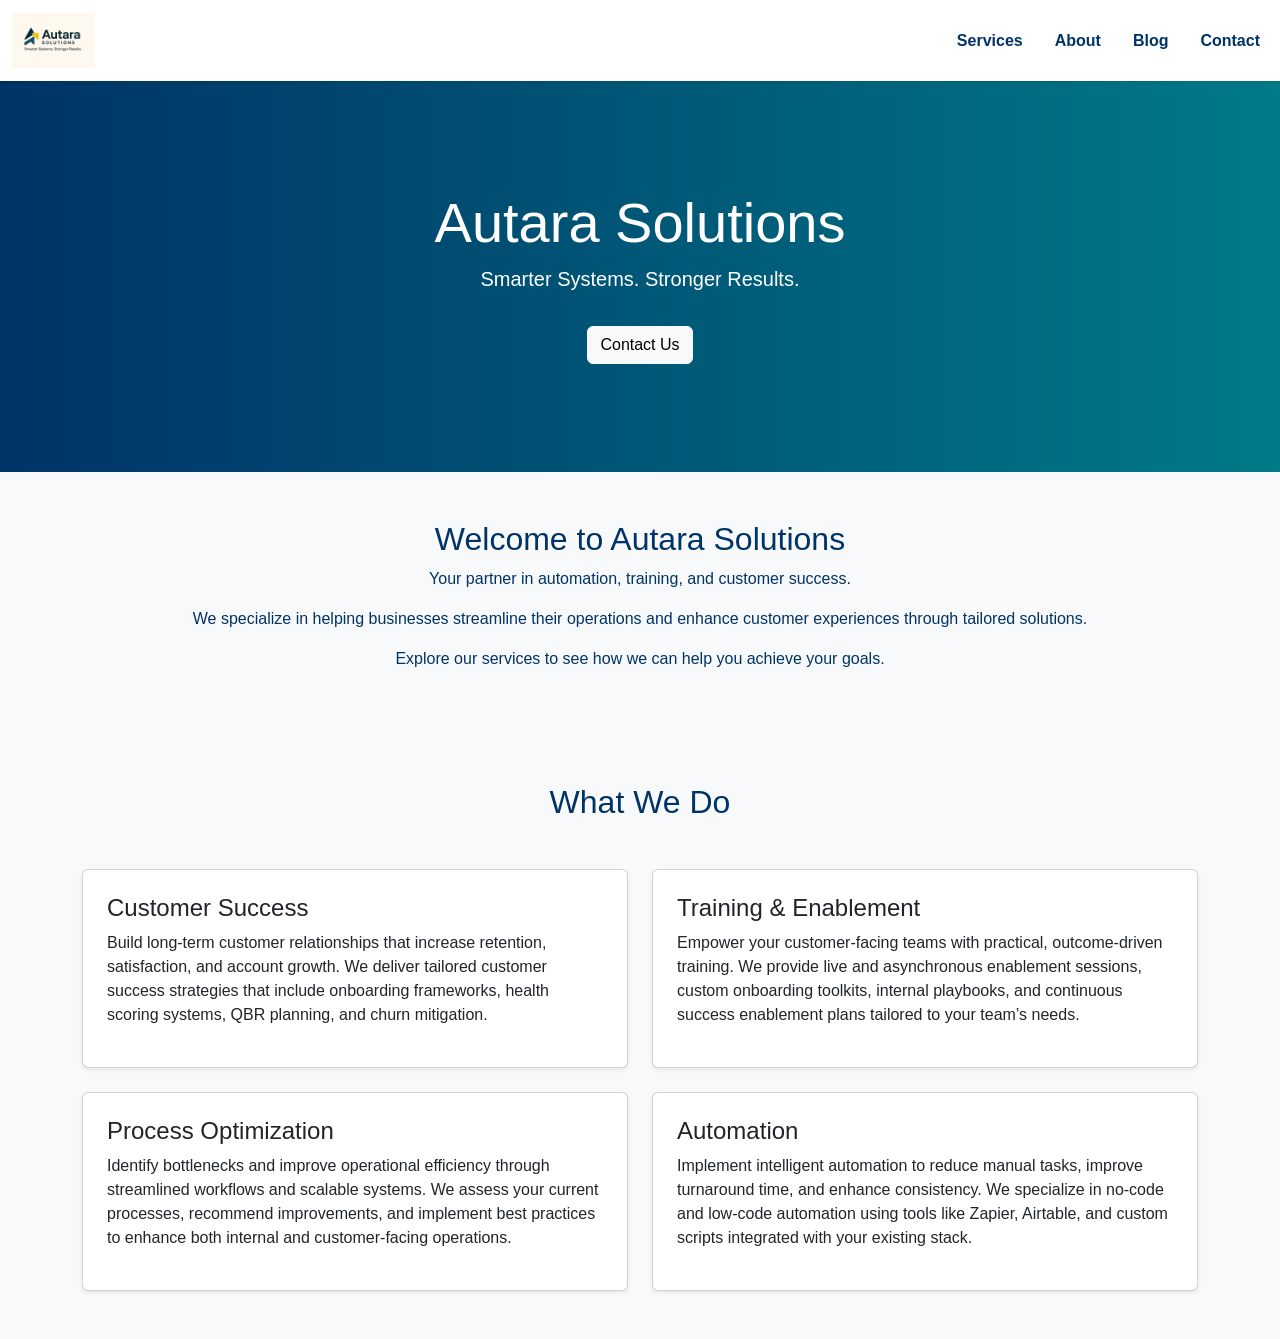
<file: index.html>
<!DOCTYPE html>
<html lang="en">
<head>
  <meta charset="UTF-8">
  <title>Autara Solutions</title>
  <meta name="viewport" content="width=device-width, initial-scale=1">
  <link href="https://cdn.jsdelivr.net/npm/bootstrap@5.3.2/dist/css/bootstrap.min.css" rel="stylesheet">
<link rel="stylesheet" href="style.css">
</head>
<body>

<nav class="navbar navbar-expand-lg navbar-light bg-white shadow-sm">
  <div class="container-fluid">
    <a class="navbar-brand" href="index.html">
      <img src="logo-yellow.png" alt="Autara Solutions Logo" style="height: 55px;">
    </a>
    <button class="navbar-toggler" type="button" data-bs-toggle="collapse" data-bs-target="#navbarNav"
      aria-controls="navbarNav" aria-expanded="false" aria-label="Toggle navigation">
      <span class="navbar-toggler-icon"></span>
    </button>
    <div class="collapse navbar-collapse justify-content-end" id="navbarNav">
      <ul class="navbar-nav">
        <li class="nav-item"><a class="nav-link fw-semibold" href="services.html">Services</a></li>
        <li class="nav-item"><a class="nav-link fw-semibold" href="about.html">About</a></li>
        <li class="nav-item"><a class="nav-link fw-semibold" href="blog.html">Blog</a></li>
        <li class="nav-item"><a class="nav-link fw-semibold" href="contact.html">Contact</a></li>
      </ul>
    </div>
  </div>
</nav>

<div class="hero">
  <div class="container text-center text-white py-5">
    <h1 class="display-4">Autara Solutions</h1>
    <p class="lead">Smarter Systems. Stronger Results.</p>
    <a href="#contact" class="btn btn-light mt-3">Contact Us</a>
  </div>
</div>
<div class="container text-center py-5">
  <h2>Welcome to Autara Solutions</h2>
  <p>Your partner in automation, training, and customer success.</p>
  <p>We specialize in helping businesses streamline their operations and enhance customer experiences through tailored solutions.</p>
  <p>Explore our services to see how we can help you achieve your goals.</p>
</div>

<div class="container py-5">
  <h2 class="text-center mb-5">What We Do</h2>
  <div class="row g-4">
    <!-- Customer Success -->
    <div class="col-md-6">
      <div class="card h-100 shadow-sm p-4">
        <h4>Customer Success</h4>
        <p>
          Build long-term customer relationships that increase retention, satisfaction, and account growth. We deliver tailored customer success strategies that include onboarding frameworks, health scoring systems, QBR planning, and churn mitigation.
        </p>
      </div>
    </div>

    <!-- Training & Enablement -->
    <div class="col-md-6">
      <div class="card h-100 shadow-sm p-4">
        <h4>Training & Enablement</h4>
        <p>
          Empower your customer-facing teams with practical, outcome-driven training. We provide live and asynchronous enablement sessions, custom onboarding toolkits, internal playbooks, and continuous success enablement plans tailored to your team’s needs.
        </p>
      </div>
    </div>

    <!-- Process Optimization -->
    <div class="col-md-6">
      <div class="card h-100 shadow-sm p-4">
        <h4>Process Optimization</h4>
        <p>
          Identify bottlenecks and improve operational efficiency through streamlined workflows and scalable systems. We assess your current processes, recommend improvements, and implement best practices to enhance both internal and customer-facing operations.
        </p>
      </div>
    </div>

    <!-- Automation -->
    <div class="col-md-6">
      <div class="card h-100 shadow-sm p-4">
        <h4>Automation</h4>
        <p>
          Implement intelligent automation to reduce manual tasks, improve turnaround time, and enhance consistency. We specialize in no-code and low-code automation using tools like Zapier, Airtable, and custom scripts integrated with your existing stack.
        </p>
      </div>
    </div>
  </div>
</div>

<script src="https://cdn.jsdelivr.net/npm/bootstrap@5.3.2/dist/js/bootstrap.bundle.min.js"></script>
</body>
</html>
</file>
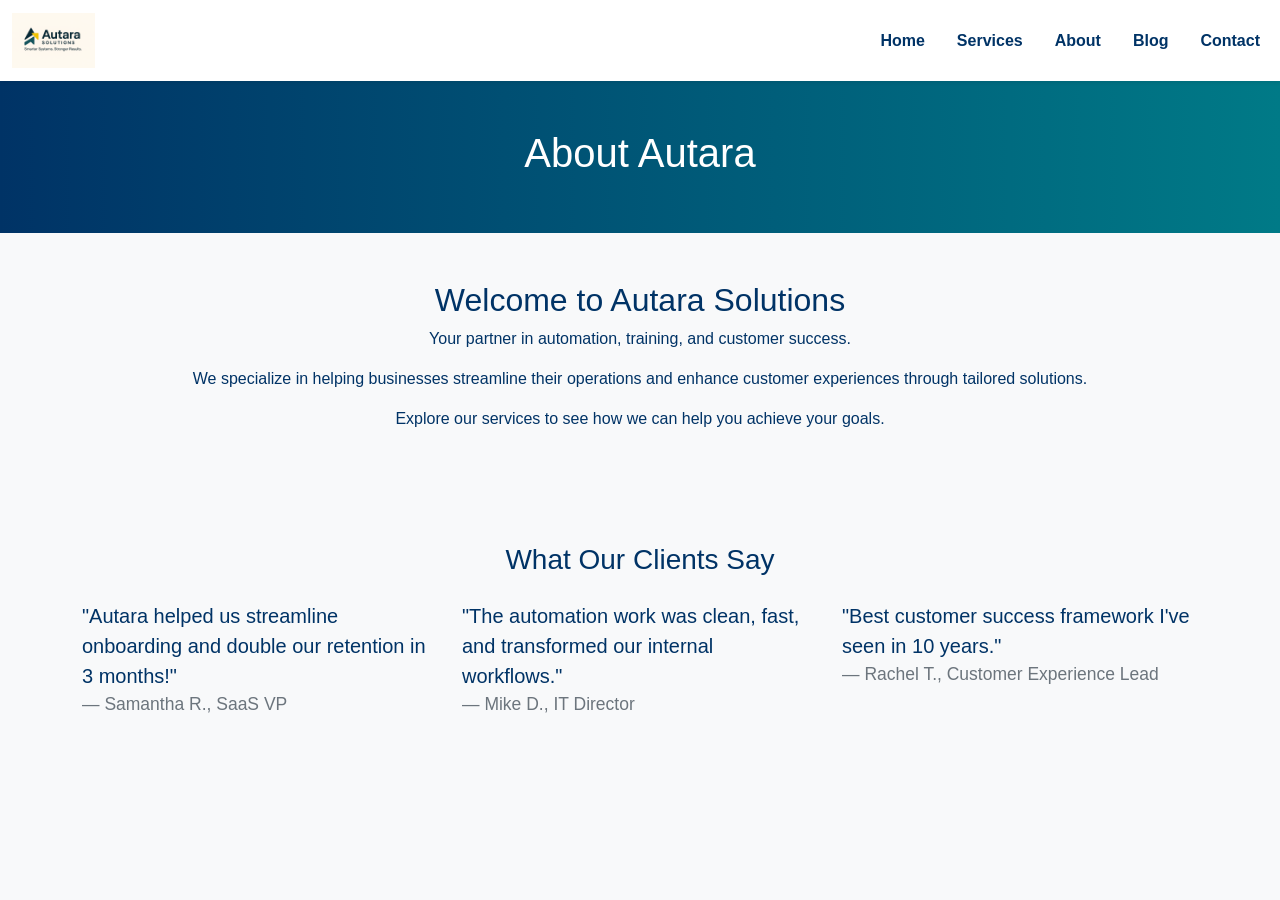
<file: about.html>
<!DOCTYPE html>
<html lang="en">
<head>
  <meta charset="UTF-8">
  <title>Autara Solutions</title>
  <meta name="viewport" content="width=device-width, initial-scale=1">
  <link href="https://cdn.jsdelivr.net/npm/bootstrap@5.3.2/dist/css/bootstrap.min.css" rel="stylesheet">
  <link rel="stylesheet" href="style.css">
</head>
<body>

<nav class="navbar navbar-expand-lg navbar-light bg-white shadow-sm">
  <div class="container-fluid">
    <a class="navbar-brand" href="index.html">
      <img src="logo-yellow.png" alt="Autara Solutions Logo" style="height: 55px;">
    </a>
    <button class="navbar-toggler" type="button" data-bs-toggle="collapse" data-bs-target="#navbarNav"
      aria-controls="navbarNav" aria-expanded="false" aria-label="Toggle navigation">
      <span class="navbar-toggler-icon"></span>
    </button>
    <div class="collapse navbar-collapse justify-content-end" id="navbarNav">
      <ul class="navbar-nav">
        <li class="nav-item"><a class="nav-link fw-semibold" href="index.html">Home</a></li>
        <li class="nav-item"><a class="nav-link fw-semibold" href="services.html">Services</a></li>
        <li class="nav-item"><a class="nav-link fw-semibold" href="about.html">About</a></li>
        <li class="nav-item"><a class="nav-link fw-semibold" href="blog.html">Blog</a></li>
        <li class="nav-item"><a class="nav-link fw-semibold" href="contact.html">Contact</a></li>
      </ul>
    </div>
  </div>
</nav>
<div class="hero text-white text-center py-5">
  <h1>About Autara</h1>
</div>
<div class="container text-center py-5">
  <h2>Welcome to Autara Solutions</h2>
  <p>Your partner in automation, training, and customer success.</p>
  <p>We specialize in helping businesses streamline their operations and enhance customer experiences through tailored solutions.</p>
  <p>Explore our services to see how we can help you achieve your goals.</p>
</div> 
<div class="container py-5">
  <h3 class="text-center mb-4">What Our Clients Say</h3>
  <div class="row">
    <div class="col-md-4">
      <blockquote class="blockquote">
        <p>"Autara helped us streamline onboarding and double our retention in 3 months!"</p>
        <footer class="blockquote-footer">Samantha R., SaaS VP</footer>
      </blockquote>
    </div>
    <div class="col-md-4">
      <blockquote class="blockquote">
        <p>"The automation work was clean, fast, and transformed our internal workflows."</p>
        <footer class="blockquote-footer">Mike D., IT Director</footer>
      </blockquote>
    </div>
    <div class="col-md-4">
      <blockquote class="blockquote">
        <p>"Best customer success framework I've seen in 10 years."</p>
        <footer class="blockquote-footer">Rachel T., Customer Experience Lead</footer>
      </blockquote>
    </div>
  </div>
</div>

<script src="https://cdn.jsdelivr.net/npm/bootstrap@5.3.2/dist/js/bootstrap.bundle.min.js"></script>
</body>
</html>
</file>
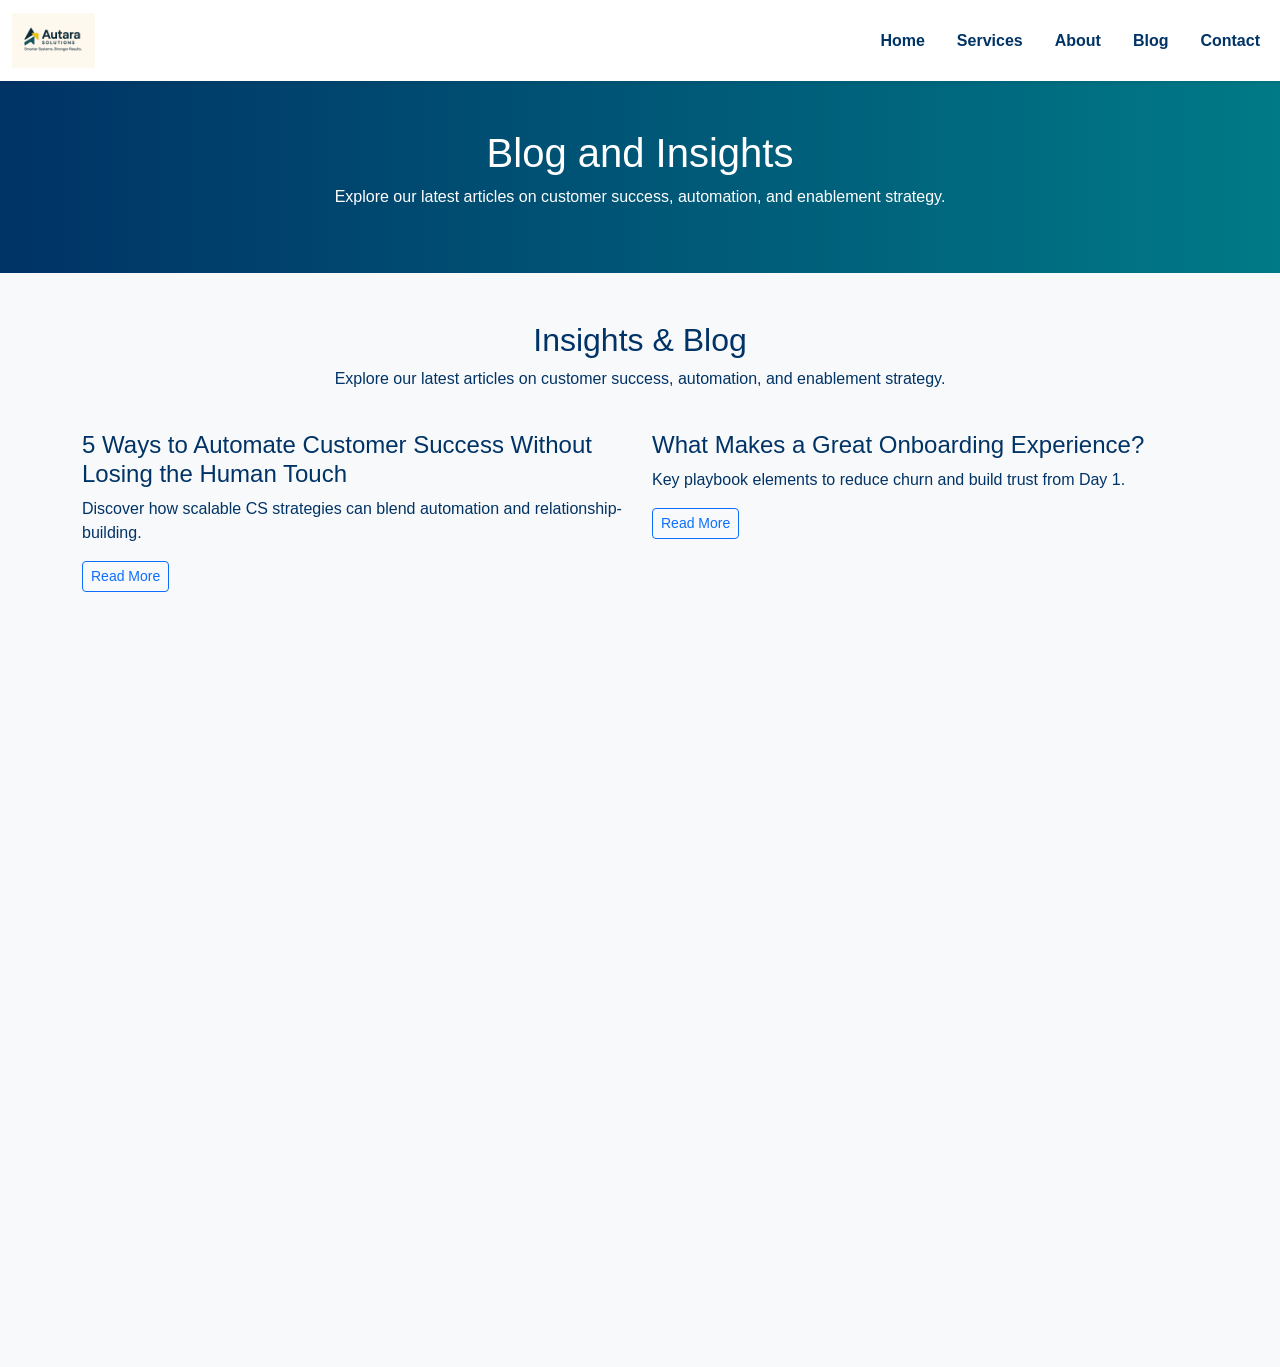
<file: blog.html>
<!DOCTYPE html>
<html lang="en">
<head>
  <meta charset="UTF-8">
  <title>Autara Solutions</title>
  <meta name="viewport" content="width=device-width, initial-scale=1">
  <link href="https://cdn.jsdelivr.net/npm/bootstrap@5.3.2/dist/css/bootstrap.min.css" rel="stylesheet">
  <link rel="stylesheet" href="style.css">
</head>
<body>

<nav class="navbar navbar-expand-lg navbar-light bg-white shadow-sm">
  <div class="container-fluid">
    <a class="navbar-brand" href="index.html">
      <img src="logo-yellow.png" alt="Autara Solutions Logo" style="height: 55px;">
    </a>
    <button class="navbar-toggler" type="button" data-bs-toggle="collapse" data-bs-target="#navbarNav"
      aria-controls="navbarNav" aria-expanded="false" aria-label="Toggle navigation">
      <span class="navbar-toggler-icon"></span>
    </button>
    <div class="collapse navbar-collapse justify-content-end" id="navbarNav">
      <ul class="navbar-nav">
        <li class="nav-item"><a class="nav-link fw-semibold" href="index.html">Home</a></li>
        <li class="nav-item"><a class="nav-link fw-semibold" href="services.html">Services</a></li>
        <li class="nav-item"><a class="nav-link fw-semibold" href="about.html">About</a></li>
        <li class="nav-item"><a class="nav-link fw-semibold" href="blog.html">Blog</a></li>
        <li class="nav-item"><a class="nav-link fw-semibold" href="contact.html">Contact</a></li>
      </ul>
    </div>
  </div>
</nav>

<div class="hero text-white text-center py-5">
  <h1>Blog and Insights</h1>
  <p class="text-center">Explore our latest articles on customer success, automation, and enablement strategy.</p>
</div>
<div class="container py-5">
  <h2 class="text-center">Insights & Blog</h2>
  <p class="text-center">Explore our latest articles on customer success, automation, and enablement strategy.</p>
  <div class="row py-4">
    <div class="col-md-6">
      <h4>5 Ways to Automate Customer Success Without Losing the Human Touch</h4>
      <p>Discover how scalable CS strategies can blend automation and relationship-building.</p>
      <a href="#" class="btn btn-outline-primary btn-sm">Read More</a>
    </div>
    <div class="col-md-6">
      <h4>What Makes a Great Onboarding Experience?</h4>
      <p>Key playbook elements to reduce churn and build trust from Day 1.</p>
      <a href="#" class="btn btn-outline-primary btn-sm">Read More</a>
    </div>
  </div>
</div>


<div class="container text-center py-5">
  <iframe src="https://uttermost-iodine-f42.notion.site/ebd/1e67fdcd44f180b59740dbf61543f784" width="100%" height="600" frameborder="0" allowfullscreen />
</div>

<div class="container text-center py-5">
  <h2>Subscribe to Our Newsletter</h2>
  <p>Stay updated with the latest insights and strategies.</p>
  <form action="https://your-subscription-link" method="POST">
    <input type="email" name="email" placeholder="Enter your email" required>
    <button type="submit" class="btn btn-primary">Subscribe</button>
  </form>
</div>
<div class="container text-center py-5">
  <h2>Follow Us</h2>
  <p>Connect with us on social media for more updates.</p>
  <a href="https://www.linkedin.com/company/autara-solutions" target="_blank">LinkedIn</a>
  <a href="https://twitter.com/autara_solutions" target="_blank">Twitter</a>
  <a href="https://www.facebook.com/autara.solutions" target="_blank">Facebook</a>
</div>
<div class="container text-center py-5">
  <h2>Contact Us</h2>
  <p>Have questions? Reach out to us!</p>
  <a href="contact.html" class="btn btn-primary">Contact Us</a>
</div>

<script src="https://cdn.jsdelivr.net/npm/bootstrap@5.3.2/dist/js/bootstrap.bundle.min.js"></script>
</body>
</html>
</file>
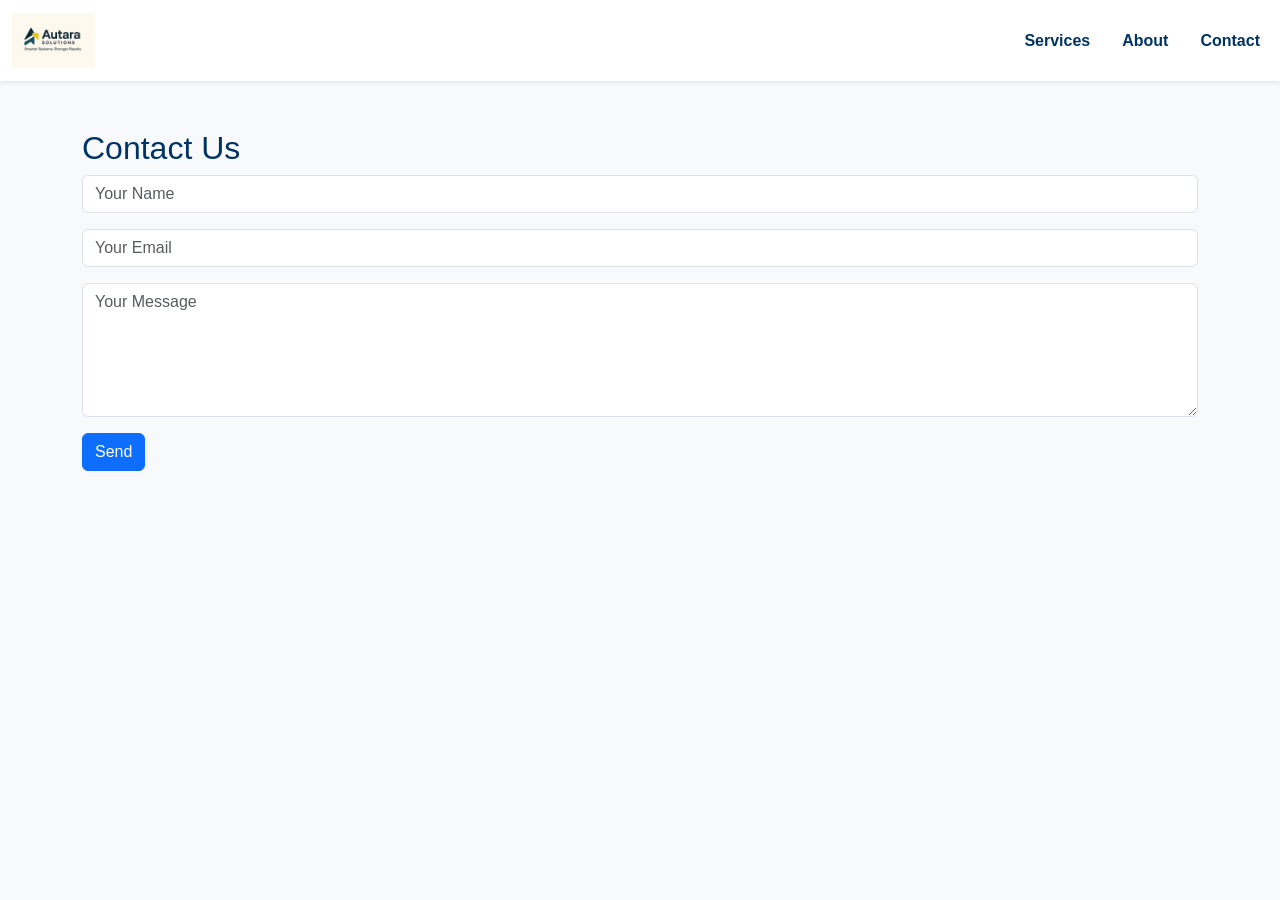
<file: contact.html>
<!DOCTYPE html>
<html lang="en">
<head>
  <meta charset="UTF-8">
  <title>Autara Solutions</title>
  <meta name="viewport" content="width=device-width, initial-scale=1">
  <link href="https://cdn.jsdelivr.net/npm/bootstrap@5.3.2/dist/css/bootstrap.min.css" rel="stylesheet">
  <link rel="stylesheet" href="style.css">
</head>
<body>

<nav class="navbar navbar-expand-lg navbar-light bg-white shadow-sm">
  <div class="container-fluid">
    <a class="navbar-brand" href="index.html">
      <img src="logo-yellow.png" alt="Autara Solutions Logo" style="height: 55px;">
    </a>
    <button class="navbar-toggler" type="button" data-bs-toggle="collapse" data-bs-target="#navbarNav"
      aria-controls="navbarNav" aria-expanded="false" aria-label="Toggle navigation">
      <span class="navbar-toggler-icon"></span>
    </button>
    <div class="collapse navbar-collapse justify-content-end" id="navbarNav">
      <ul class="navbar-nav">
        <li class="nav-item"><a class="nav-link fw-semibold" href="services.html">Services</a></li>
        <li class="nav-item"><a class="nav-link fw-semibold" href="about.html">About</a></li>
        <li class="nav-item"><a class="nav-link fw-semibold" href="contact.html">Contact</a></li>
      </ul>
    </div>
  </div>
</nav>

    <div class="container py-5">
      <h2>Contact Us</h2>
      <form id="contactForm">
        <input type="text" name="name" class="form-control mb-3" placeholder="Your Name" required>
        <input type="email" name="email" class="form-control mb-3" placeholder="Your Email" required>
        <textarea name="message" class="form-control mb-3" rows="5" placeholder="Your Message" required></textarea>
        <button type="submit" class="btn btn-primary">Send</button>
      </form>
    </div>
    
<script src="https://cdn.jsdelivr.net/npm/bootstrap@5.3.2/dist/js/bootstrap.bundle.min.js"></script>
</body>
</html>
</file>
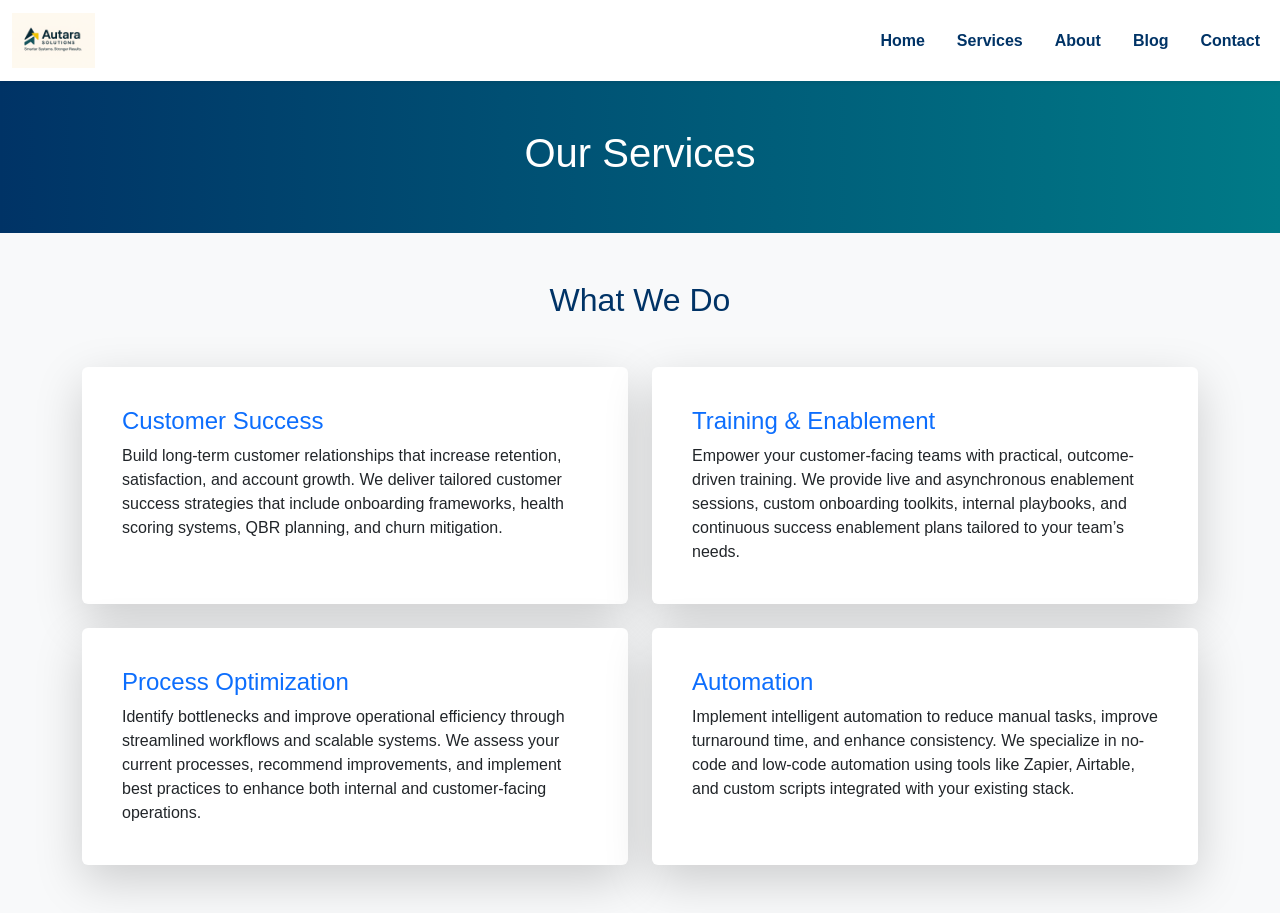
<file: services.html>
<!DOCTYPE html>
<html lang="en">
<head>
  <meta charset="UTF-8">
  <title>Autara Solutions</title>
  <meta name="viewport" content="width=device-width, initial-scale=1">
  <link href="https://cdn.jsdelivr.net/npm/bootstrap@5.3.2/dist/css/bootstrap.min.css" rel="stylesheet">
  <link rel="stylesheet" href="style.css">
</head>
<body>

<nav class="navbar navbar-expand-lg navbar-light bg-white shadow-sm">
  <div class="container-fluid">
    <a class="navbar-brand" href="index.html">
      <img src="logo-yellow.png" alt="Autara Solutions Logo" style="height: 55px;">
    </a>
    <button class="navbar-toggler" type="button" data-bs-toggle="collapse" data-bs-target="#navbarNav"
      aria-controls="navbarNav" aria-expanded="false" aria-label="Toggle navigation">
      <span class="navbar-toggler-icon"></span>
    </button>
    <div class="collapse navbar-collapse justify-content-end" id="navbarNav">
      <ul class="navbar-nav">
        <li class="nav-item"><a class="nav-link fw-semibold" href="index.html">Home</a></li>
        <li class="nav-item"><a class="nav-link fw-semibold" href="services.html">Services</a></li>
        <li class="nav-item"><a class="nav-link fw-semibold" href="about.html">About</a></li>
        <li class="nav-item"><a class="nav-link fw-semibold" href="blog.html">Blog</a></li>
        <li class="nav-item"><a class="nav-link fw-semibold" href="contact.html">Contact</a></li>
      </ul>
    </div>
  </div>
</nav>

<div class="hero text-white text-center py-5">
  <h1>Our Services</h1>
</div>

<div class="container py-5">
  <h2 class="text-center mb-5">What We Do</h2>
  <div class="row g-4">
    <!-- Customer Success -->
    <div class="col-md-6">
      <div class="card h-100 border-0 shadow-lg p-4">
        <div class="card-body">
          <h4 class="card-title text-primary">Customer Success</h4>
          <p class="card-text">
            Build long-term customer relationships that increase retention, satisfaction, and account growth. We deliver tailored customer success strategies that include onboarding frameworks, health scoring systems, QBR planning, and churn mitigation.
          </p>
        </div>
      </div>
    </div>

    <!-- Training & Enablement -->
    <div class="col-md-6">
      <div class="card h-100 border-0 shadow-lg p-4">
        <div class="card-body">
          <h4 class="card-title text-primary">Training & Enablement</h4>
          <p class="card-text">
            Empower your customer-facing teams with practical, outcome-driven training. We provide live and asynchronous enablement sessions, custom onboarding toolkits, internal playbooks, and continuous success enablement plans tailored to your team’s needs.
          </p>
        </div>
      </div>
    </div>

    <!-- Process Optimization -->
    <div class="col-md-6">
      <div class="card h-100 border-0 shadow-lg p-4">
        <div class="card-body">
          <h4 class="card-title text-primary">Process Optimization</h4>
          <p class="card-text">
            Identify bottlenecks and improve operational efficiency through streamlined workflows and scalable systems. We assess your current processes, recommend improvements, and implement best practices to enhance both internal and customer-facing operations.
          </p>
        </div>
      </div>
    </div>

    <!-- Automation -->
    <div class="col-md-6">
      <div class="card h-100 border-0 shadow-lg p-4">
        <div class="card-body">
          <h4 class="card-title text-primary">Automation</h4>
          <p class="card-text">
            Implement intelligent automation to reduce manual tasks, improve turnaround time, and enhance consistency. We specialize in no-code and low-code automation using tools like Zapier, Airtable, and custom scripts integrated with your existing stack.
          </p>
        </div>
      </div>
    </div>
  </div>
</div>


<script src="https://cdn.jsdelivr.net/npm/bootstrap@5.3.2/dist/js/bootstrap.bundle.min.js"></script>
</body>
</html>
</file>
<file: style.css>
.hero {
  background: linear-gradient(to right, #003366, #007a87);
  color: white;
  padding: 60px 20px;
  text-align: center;
}

body {
  font-family: 'Segoe UI', sans-serif;
  background-color: #f8f9fa;
  color: #003366;
}
.navbar-nav .nav-link {
  color: #003366;
  margin-left: 1rem;
}
.navbar-nav .nav-link:hover {
  color: #00B8A9;
}
</file>
